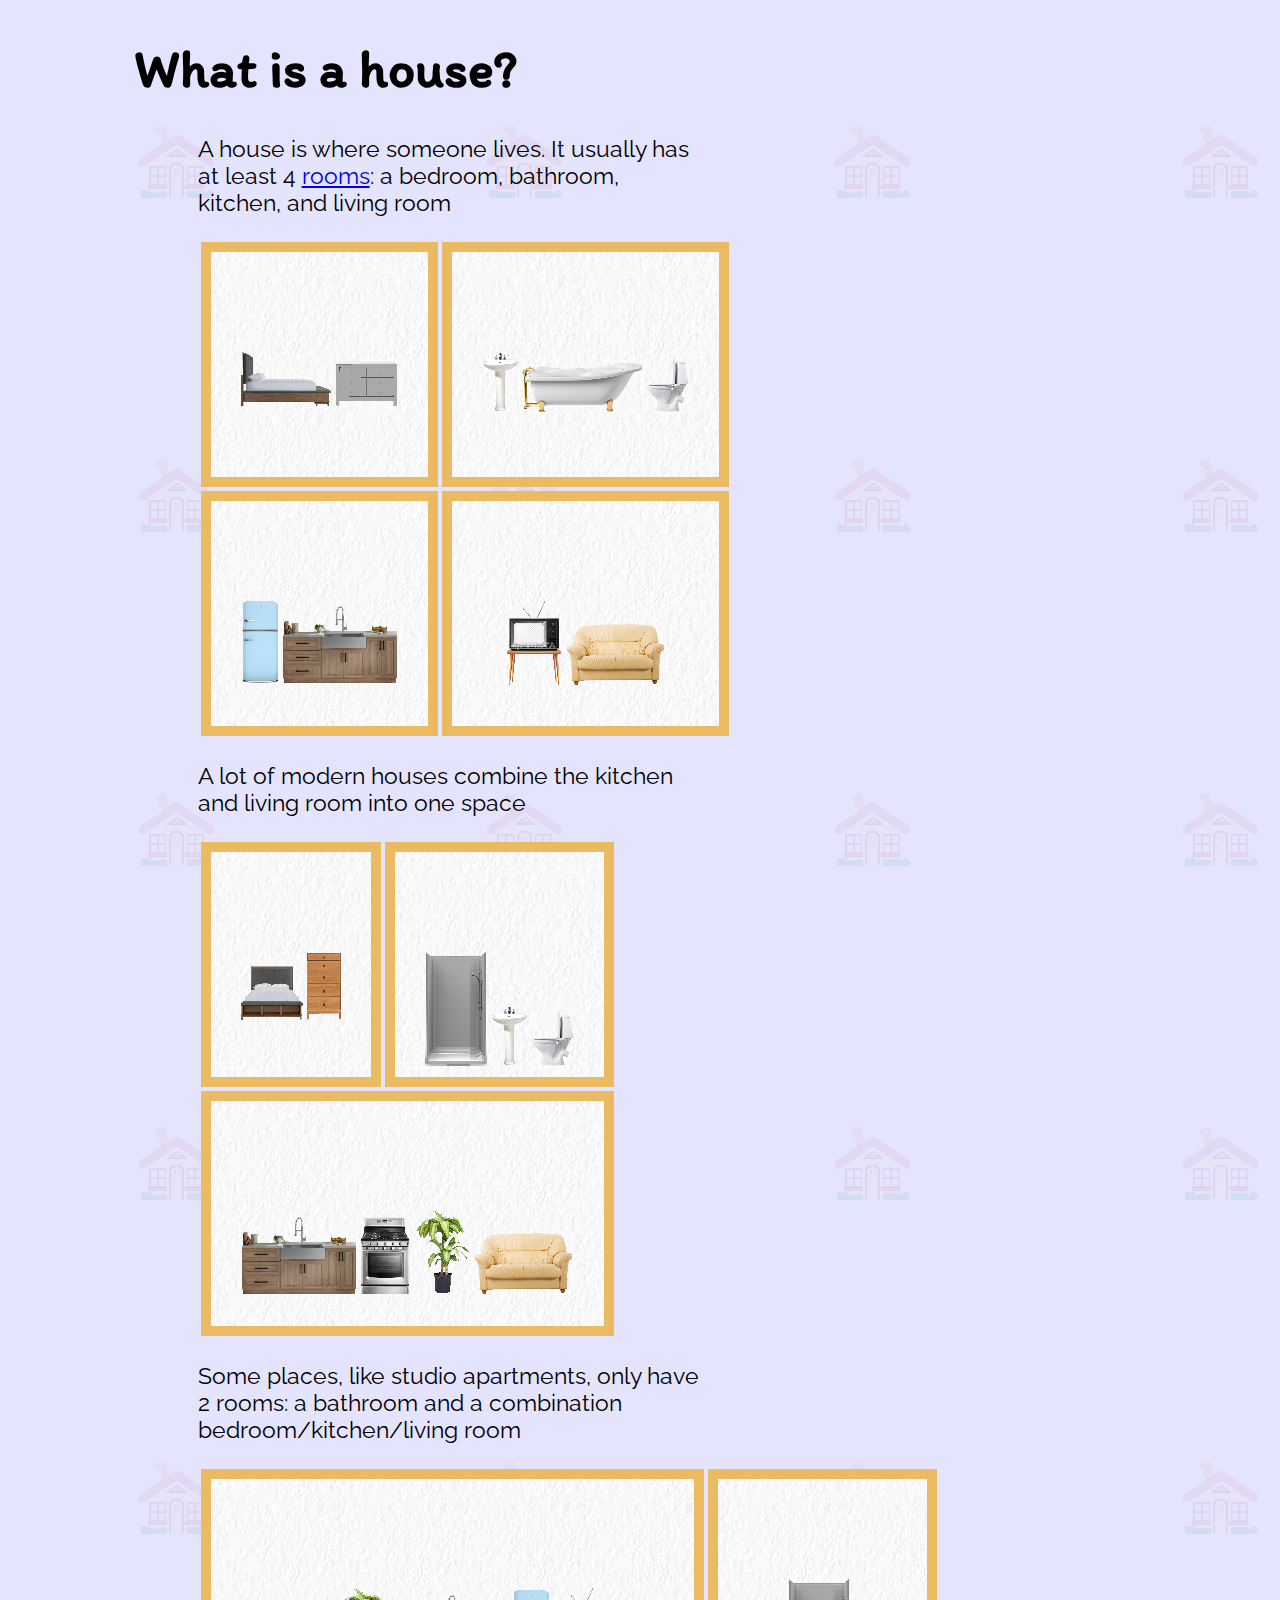
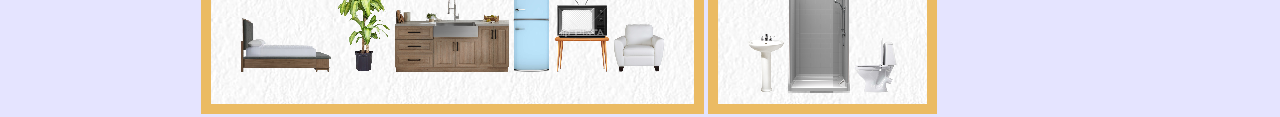
<file: index.html>
<!DOCTYPE html>
<html>

<head>
  <meta charset="utf-8">
  <meta name="viewport" content="width=device-width">
  <title>What is a House?</title>
  <link href="style.css" rel="stylesheet" type="text/css" />
</head>

<body>
  <h1>What is a house?</h1>

  <p> A house is where someone lives. It usually has at least 4 <a href="rooms.html">rooms</a>: a bedroom, bathroom, kitchen, and living room</p>


  <table>
    <tr>
      <th>  
        <div class="room">
          <img src="images/bed-side.png" alt="a bed">
          <img src="images/dresser.png" alt="a dresser">
        </div>
      </th>
      
      <th>
        <div class="room">
          <img src="images/sink.png" alt="a bathroom sink">
          <img src="images/bathtub-side.png" alt="a bathtub">
          <img src="images/toilet_side.png" alt="a toilet">
        </div>
      </th>
    </tr>
    
    <tr>
      <th>
        <div class="room">
          <img src="images/fridge.png" alt="a refrigerator">
          <img src="images/kitchen-sink.png" alt="a kitchen sink built into a countertop">
        </div>
      </th>
        
      <th>
        <div class="room">
          <img src="images/small-tv.png" alt="a television">
          <img src="images/sofa.png" alt="a sofa">
        </div>
      </th>
    </tr>
  </table>

  <p>A lot of modern houses combine the kitchen and living room into one space</p>

  <table>
    <tr>
      <th>
        <div class="room">
          <img src="images/bed-front.png" alt="a bed">
          <img src="images/dresser-tall.png" alt="a dresser">
        </div>
      </th>
      <th>
        <div class="room">
          <img src="images/shower.png" alt="a shower">
          <img src="images/sink.png" alt="a bathroom sink">
          <img src="images/toilet_side.png" alt="a toilet">
        </div>
      </th>
    </tr>
    <tr>
      <th colspan="2">
        <div class="room">
          <img src="images/kitchen-sink.png" alt="a kitchen sink">
          <img src="images/stove.png" alt="a stove">
          <img src="images/plant.png" alt="a plant">
          <img src="images/sofa.png" alt="a sofa">
        </div>
      </th>
    </tr>
  </table>

  <p>Some places, like studio apartments, only have 2 rooms: a bathroom and a combination bedroom/kitchen/living room
  </p>

  <table>
    <tr>
      <th>
        <div class="room">
          <img src="images/bed-side.png" alt="a bed">
          <img src="images/plant.png" alt="a plant">
          <img src="images/kitchen-sink.png" alt="a kitchen sink">
          <img src="images/fridge.png" alt="a refrigerator">
          <img src="images/small-tv.png" alt="a tv">
          <img src="images/sofa-chair_front.png" alt="a sofa chair">
        </div>
      </th>
      <th>        
        <div class="room">
          <img src="images/sink.png" alt="a bathroom sink">
          <img src="images/shower.png" alt="a bathtub">
          <img src="images/toilet_side.png" alt="a toilet">
        </div>
      </th>
    </tr>

  </table>

</body>

</html>
</file>
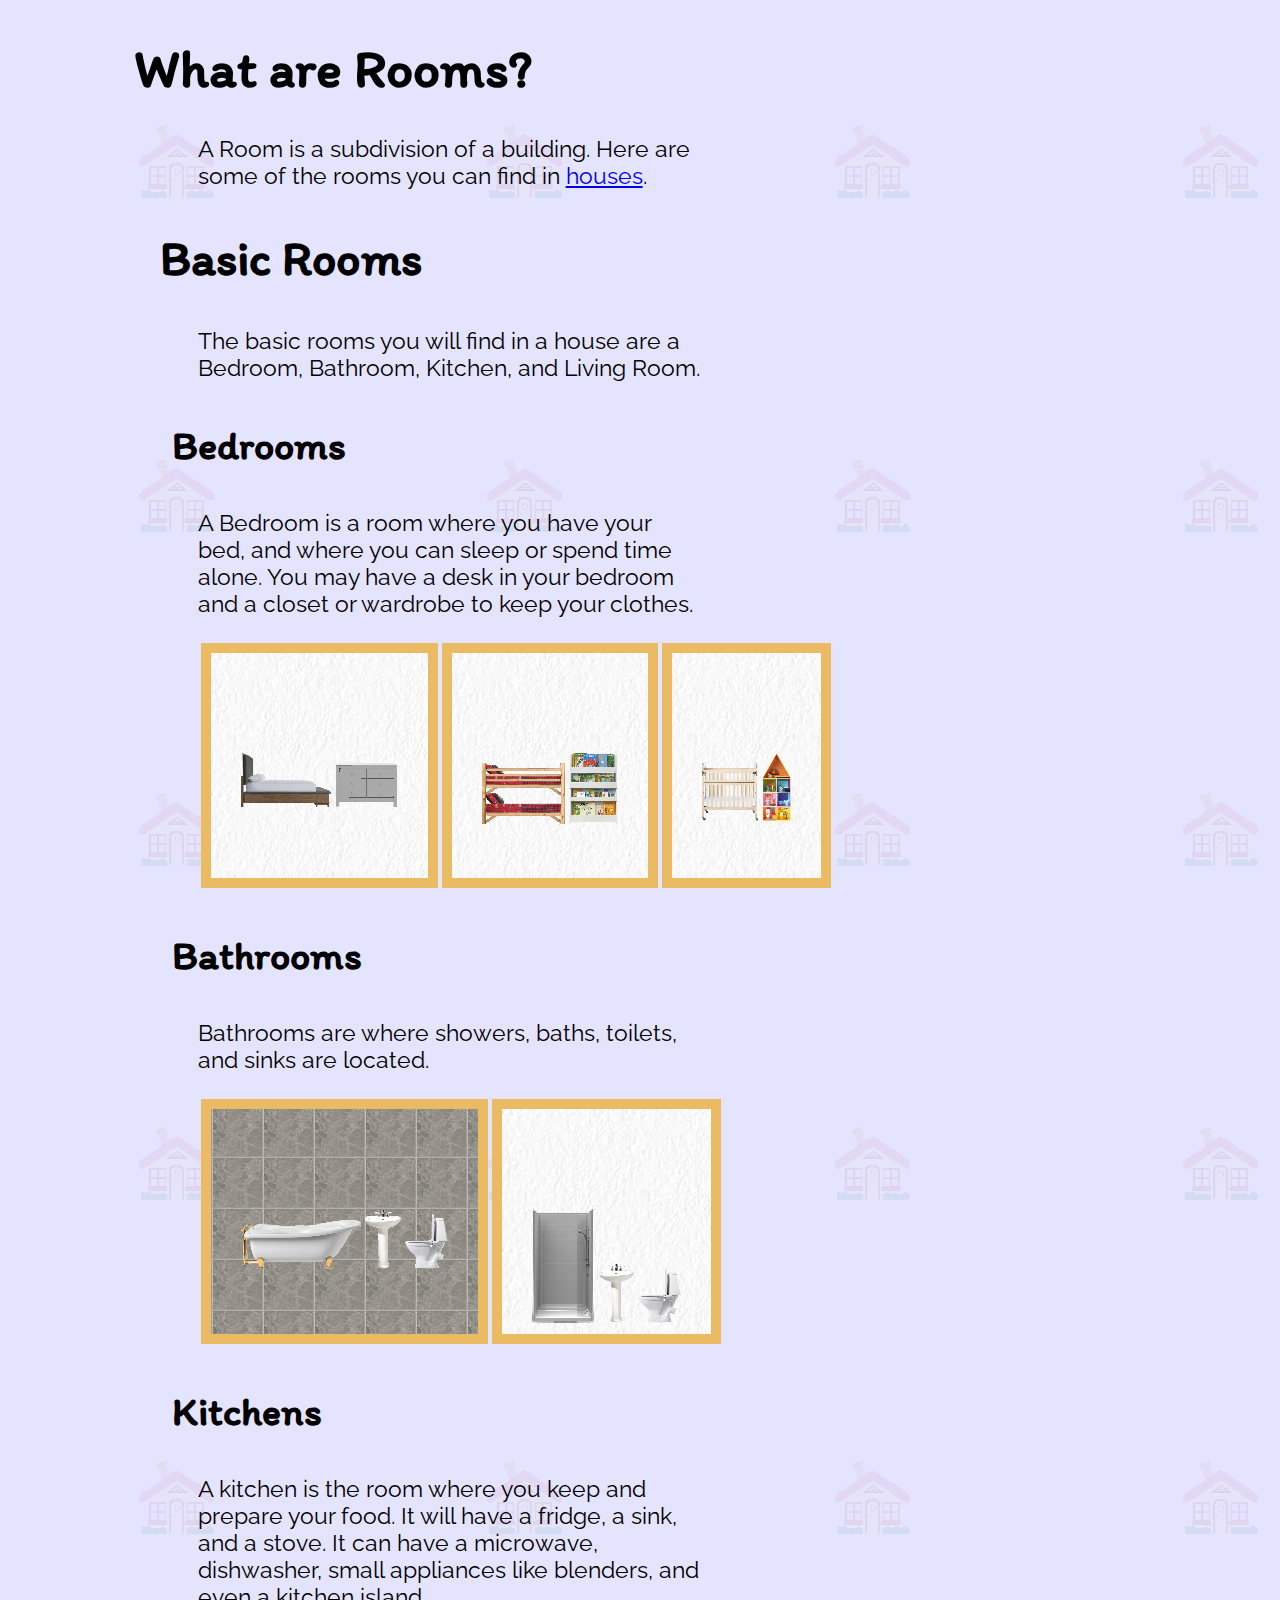
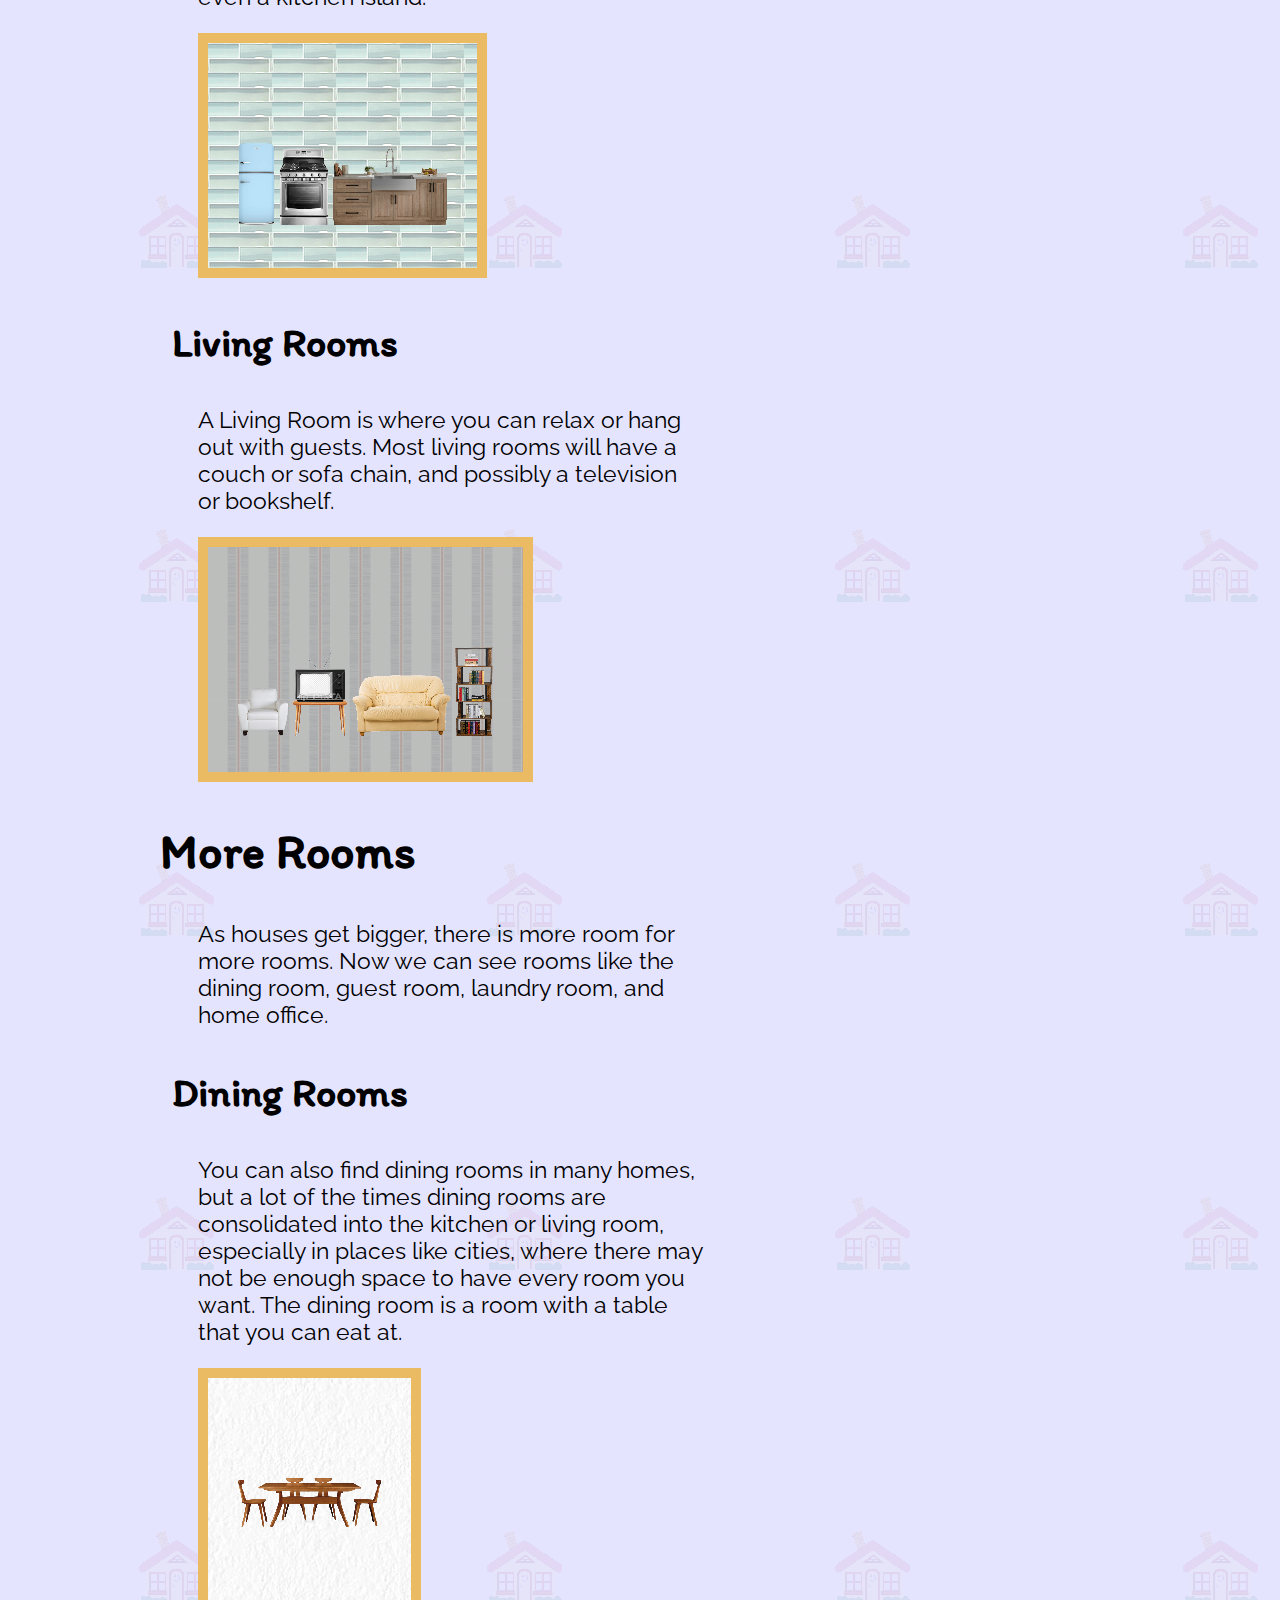
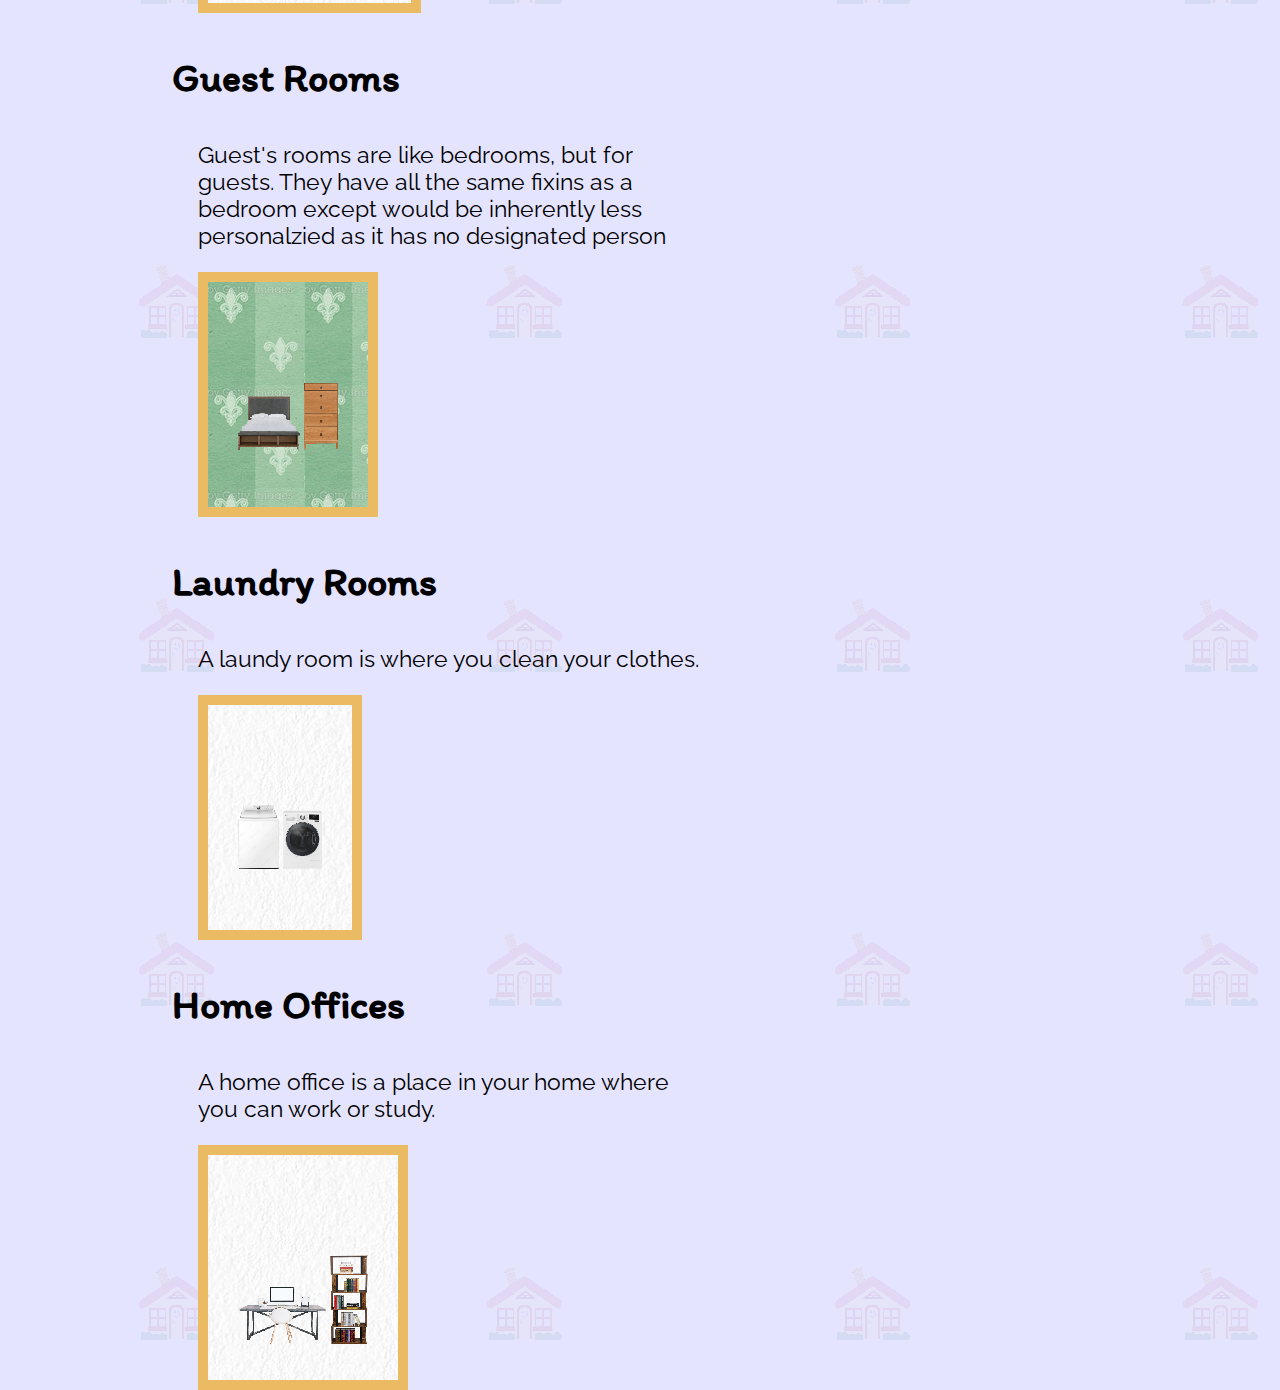
<file: rooms.html>
<!DOCTYPE html>
<html>

<head>
  <meta charset="utf-8">
  <meta name="viewport" content="width=device-width">
  <title>What is a House?</title>
  <link href="style.css" rel="stylesheet" type="text/css" />
</head>

<body>
  <h1>What are Rooms?</h1>

  <p> A Room is a subdivision of a building. Here are some of the rooms you can find in <a href="index.html">houses</a>.</p>

  <h2>Basic Rooms</h2>

  <p> The basic rooms you will find in a house are a Bedroom, Bathroom, Kitchen, and Living Room.</p>

  <h3>Bedrooms</h3>

  <p>A Bedroom is a room where you have your bed, and where you can sleep or spend time alone. You may have a desk in your bedroom and a closet or wardrobe to keep your clothes.</p>
  
  <table>
    <th>
      <div class="room">
        <img src="images/bed-side.png" alt="a bed">
        <img src="images/dresser.png" alt="a dresser">
      </div>
    </th>
    <th>
      <div class="room">
        <img src="images/bunkbed_side.png" alt="a bunk bed">
        <img src="images/kids-bookshelf.png" alt="a child's bookshelf">
      </div>
    </th>
    <th>
      <div class="room">
        <img src="images/crib-side.png" alt="a baby's crib">
        <img src="images/toy-house.png" alt="a dresser">
      </div>
    </th>
  </table>
  <h3>Bathrooms</h3>

  <p>Bathrooms are where showers, baths, toilets, and sinks are located.</p>

  <table>
    <th>
      <div class="room" id="hasBathroomTiles">
        <img src="images/bathtub-side.png" alt="a bathtub">
        <img src="images/sink.png" alt="a bathroom sink">
        <img src="images/toilet_side.png" alt="a toilet">
      </div>
    </th>
    <th>
      <div class="room">
        <img src="images/shower.png" alt="a shower">
        <img src="images/sink.png" alt="a bathroom sink">
        <img src="images/toilet_side.png" alt="a toilet">
      </div>
    </th>
  </table>

  <h3>Kitchens</h3>

  <p>A kitchen is the room where you keep and prepare your food. It will have a fridge, a sink, and a stove. It can have a microwave, dishwasher, small appliances like blenders, and even a kitchen island.</p>

  
  <div class="room" id="hasBlueTiles">
    <img src="images/fridge.png" alt="a refrigerator">
    <img src="images/stove.png" alt="a stove">
    <img src="images/kitchen-sink.png" alt="a kitchen sink built into a countertop">
  </div>

  
  <h3>Living Rooms</h3>

  <p>A Living Room is where you can relax or hang out with guests. Most living rooms will have a couch or sofa chain, and possibly a television or bookshelf.</p>
  
  <div class="room" id="hasStripedWallpaper">
      <img src="images/sofa-chair_front.png" alt="a sofa chair">
      <img src="images/small-tv.png" alt="a television">
      <img src="images/sofa.png" alt="a sofa">
      <img src="images/bookshelf.png" alt="a bookshelf">
    </div>


  <h2>More Rooms</h2>

  <p>As houses get bigger, there is more room for more rooms. Now we can see rooms like the dining room, guest room, laundry room, and home office.</p>

  <h3>Dining Rooms</h3>
  
  <p>You can also find dining rooms in many homes, but a lot of the times dining rooms are consolidated into the kitchen or living room, especially in places like cities, where there may not be enough space to have every room you want. The dining room is a room with a table that you can eat at.</p>

  <div class="room">
    <img src="images/dining-table.png" alt="a dining room table with chairs">
  </div>
  
  <h3>Guest Rooms</h3>

  <p>Guest's rooms are like bedrooms, but for guests. They have all the same fixins as a bedroom except would be inherently less personalzied as it has no designated person</p>

  <div class="room" id="hasGreenWallpaper">
    <img src="images/bed-front.png" alt="a bed">
    <img src="images/dresser-tall.png" alt="a dresser">
  </div>
  
  <h3>Laundry Rooms</h3>

  <p>A laundy room is where you clean your clothes.</p>
  
  <div class="room">
    <img src="images/washer.png" alt="a washer">
    <img src="images/dryer.png" alt="a dryer">
  </div>
  
  <h3>Home Offices</h3>

  <p>A home office is a place in your home where you can work or study.</p>

  <div class="room">
    <img src="images/desk.png" alt="A desk">
    <img src="images/bookshelf.png" alt="A bookshelf">
  </div>
  
</body>

</html>
</file>
<file: style.css>
@import url('https://fonts.googleapis.com/css2?family=Itim&family=Raleway:wght@300&display=swap');
body{
  background-image: url("images/bg.png");
}

h1{
  font-family: 'Itim', serif;
  font-size: 40pt;
  margin-left: 10%;
}

h2{
  font-family: 'Itim', serif;
  font-size: 3em;
  margin-left: 12%;
}

h3{
  font-family: 'Itim', serif;
  font-size: 30pt;
  margin-left: 13%;
}

p{
  font-family: 'Raleway', sans-serif;
  margin-left: 15%;
  max-width: 40%;
  font-size: 23px;
}

html {
  height: 100%;
  width: 100%;
}

table{
  margin-left: 15%;
}
 
p + .room{
  margin-left: 15%;
}
.room{
  height: 125px;
  display: inline-block;
  border: 10px solid #ebbb63;
  padding-top: 100px;
  padding-left: 30px;
  padding-right: 30px;
  padding-bottom: -90px;
  background-image: url("images/wallpapers/white-wall-floor.png");
}

img.room{
  width: 50%;
}

#sunroom{
  background: red;
  background-image: url("images/wallpapers/windows.png");
}

th > .room {
  display: block;
}

img {
  bottom:0;
  /* verticle-align:bottom; */
}

#hasBlueTiles{
  background-image: url("images/wallpapers/blue-tile.png");
}

#hasBathroomTiles{
  background-image: url("images/wallpapers/bathroom-tile.png");
}

#hasStripedWallpaper{
  background-image: url("images/wallpapers/stripes.png");
}

#hasGreenWallpaper{
  background-image: url("images/wallpapers/green.png");
}
</file>
